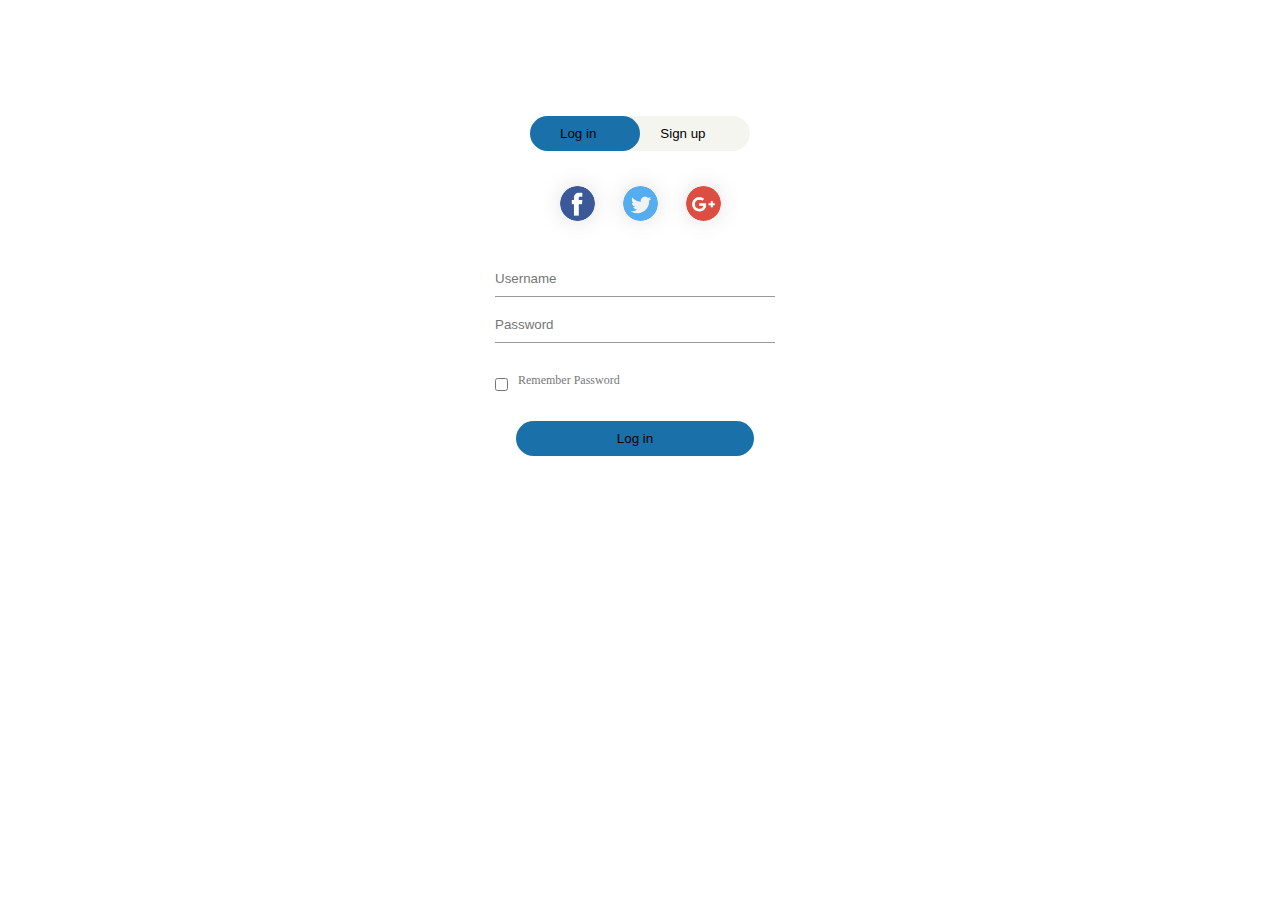
<file: acc.html>
<!DOCTYPE html>
<html>

<head>
    <title>acc</title>
    <link rel="stylesheet" href="acc.css">
</head>

<body>
    <div id="acc" class="contain-box">
        <div class="form-box">
            <div class="button-box">
                <div id="btn"></div>
                <button type="button" class="toggle-btn" onclick="Login()">Log in</button>
                <button type="button" class="toggle-btn" onclick="Signup()">Sign up</button>
            </div>
            <div class="social-icons">
                <img src="facebook (1).png">
                <img src="twitter.png">
                <img src="google-plus.png">
            </div>
            <form id="Login" class="input-group">
                <input type="text" class="input-field" placeholder="Username" required>
                <input type="text" class="input-field" placeholder="Password" required>
                <input type="checkbox" class="check-box"><span>Remember Password</span>
                <button type="submit" class="submit-btn">Log in</button>
            </form>
            <form id="Signup" class="input-group">
                <input type="email" class="input-field" placeholder="Username" required>
                <input type="email" class="input-field" placeholder="Email" required>
                <input type="text" class="input-field" placeholder="Password" required>
                <input type="checkbox" class="check-box"><span>I agree to the terms & conditions</span>
                <button type="submit" class="submit-btn">Sign up</button>
            </form>
        </div>
    </div>
    <script>
        var x = document.getElementById("Login");
        var y = document.getElementById("Signup");
        var z = document.getElementById("btn");

        function Signup() {
            x.style.left = "-400px";
            y.style.left = "50px";
            z.style.left = "110px";
        }

        function Login() {
            x.style.left = "50px";
            y.style.left = "450px";
            z.style.left = "0";
        }
    </script>

</body>

</html>
</file>
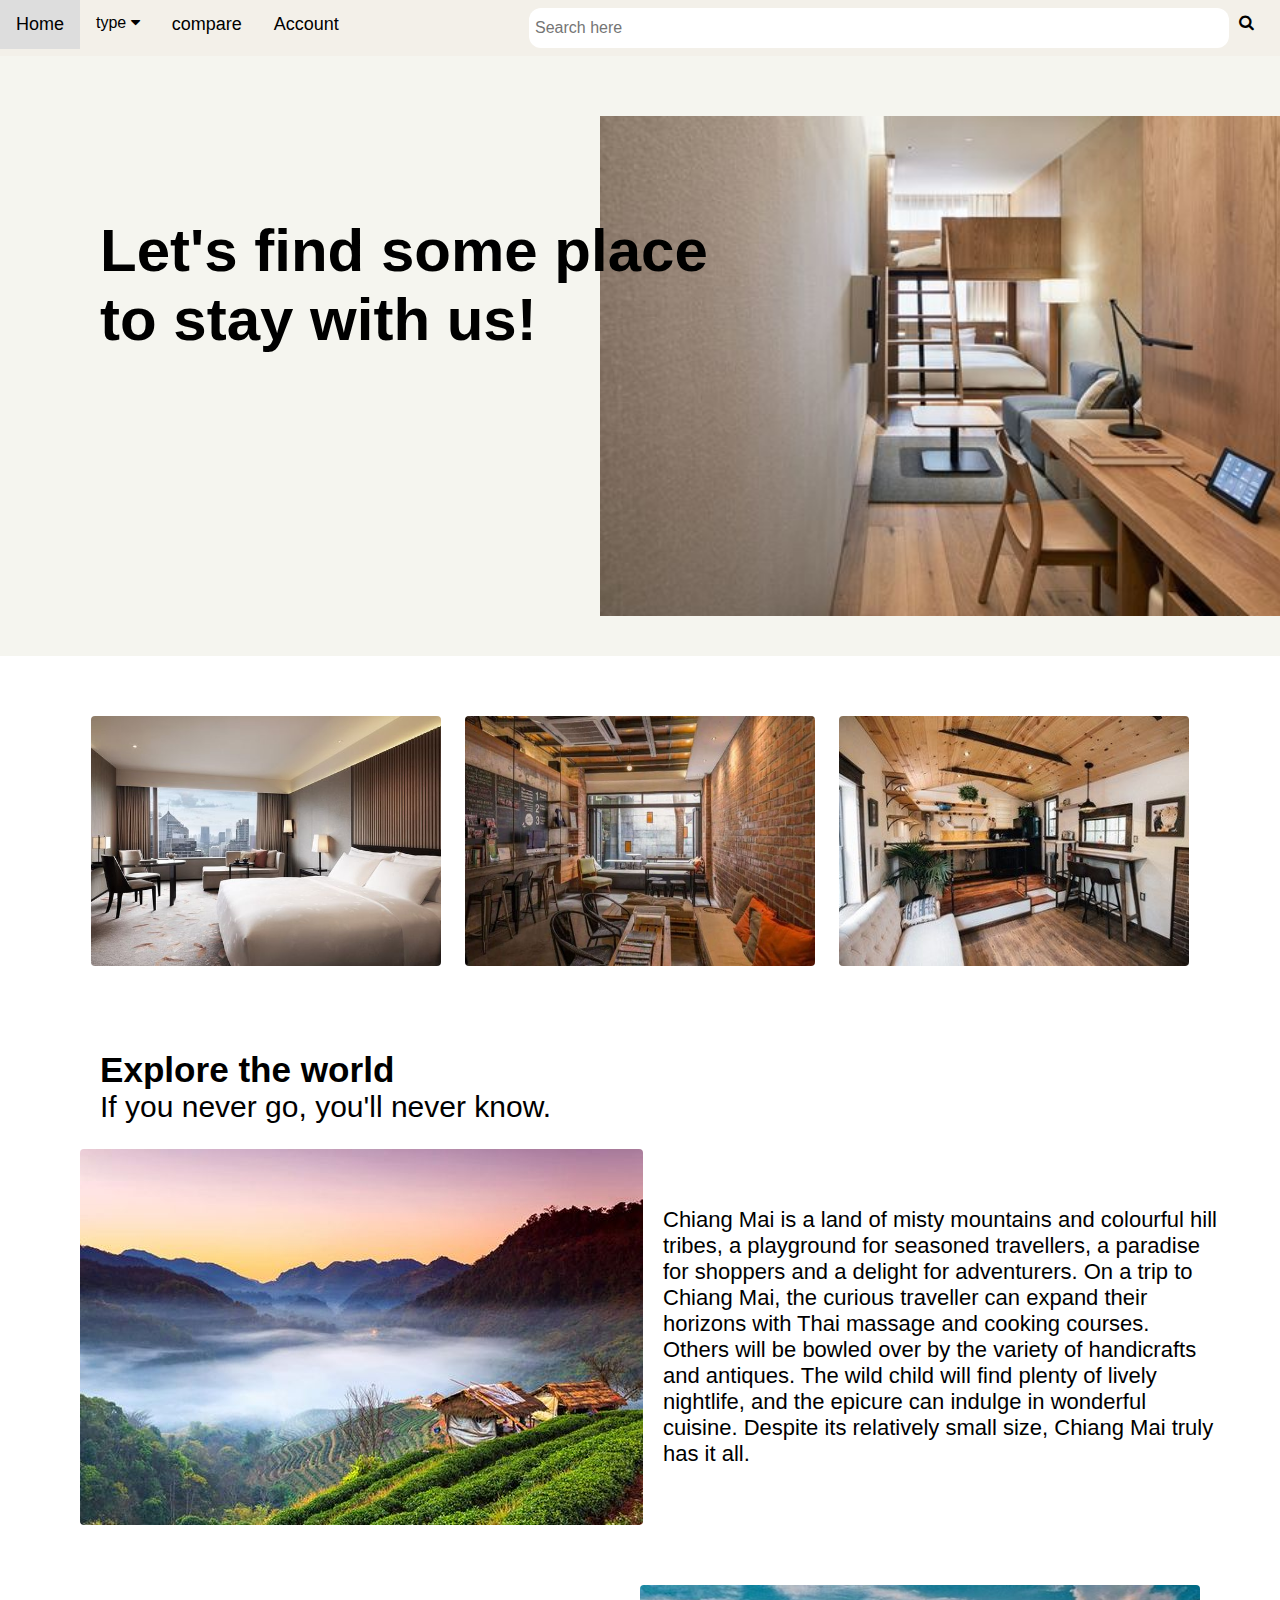
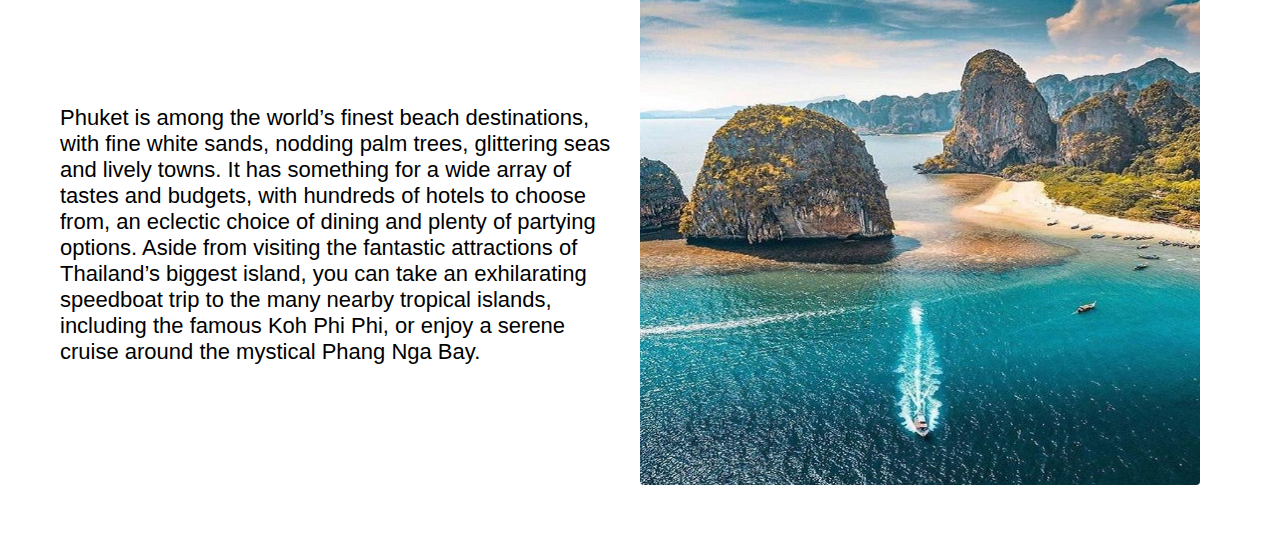
<file: new.html>
<!DOCTYPE html>
<html>

<head>
    <meta name="viewport" content="width=device-width, initial-scale=1">
    <link rel="stylesheet" href="https://cdnjs.cloudflare.com/ajax/libs/font-awesome/4.7.0/css/font-awesome.min.css">
    <title>Reserve</title>
    <link rel="stylesheet" href="new.css">
</head>

<body>
    <div class="topnav">
        <a href="#">Home</a>
        <div class="dropdown">
            <button class="dropbtn" onclick="myFunction()">type
                <i class="fa fa-caret-down"></i>
            </button>
            <div class="dropdown-content" id="myDropdown">
                <a href="#">hotel</a>
                <a href="#">hostel</a>
                <a href="#">house</a>
            </div>
        </div>
        <a href="#compare">compare</a>
        <a href="acc.html">Account</a>
        <!-- <div id="acc" class="contain-box">
            <div class="form-box">
                <div class="button-box">
                    <div id="btn"></div>
                    <button type="button" class="toggle-btn" onclick="Login()">Log in</button>
                    <button type="button" class="toggle-btn" onclick="Signup()">Sign up</button>
                </div>
                <div class="social-icons">
                    <img src="facebook (1).png">
                    <img src="twitter.png">
                    <img src="google-plus.png">
                </div>
                <form id="Login" class="input-group">
                    <input type="text" class="input-field" placeholder="Username" required>
                    <input type="text" class="input-field" placeholder="Password" required>
                    <input type="checkbox" class="check-box"><span>Remember Password</span>
                    <button type="submit" class="submit-btn">Log in</button>
                </form>
                <form id="Signup" class="input-group">
                    <input type="email" class="input-field" placeholder="Username" required>
                    <input type="email" class="input-field" placeholder="Email" required>
                    <input type="text" class="input-field" placeholder="Password" required>
                    <input type="checkbox" class="check-box"><span>I agree to the terms & conditions</span>
                    <button type="submit" class="submit-btn">Sign up</button>
                </form>
            </div>
        </div>
        <script>
            var x = document.getElementById("Login");
            var y = document.getElementById("Signup");
            var z = document.getElementById("btn");

            function Signup() {
                x.style.left = "-400px";
                y.style.left = "50px";
                z.style.left = "110px";
            }

            function Login() {
                x.style.left = "50px";
                y.style.left = "450px";
                z.style.left = "0";
            }
        </script> -->

        <div class="search">
            <form action="/action_page.php">
                <input type="text" placeholder="Search here" name="Search">
                <button type="submit"><i class="fa fa-search"></i></button>
            </form>
        </div>
    </div>
    <script>
        /* When the user clicks on the button, 
                                                                                                                                                                                                                                                                                                                                toggle between hiding and showing the dropdown content */
        function myFunction() {
            document.getElementById("myDropdown").classList.toggle("show");
        }

        // Close the dropdown if the user clicks outside of it
        window.onclick = function(e) {
            if (!e.target.matches('.dropbtn')) {
                var myDropdown = document.getElementById("myDropdown");
                if (myDropdown.classList.contains('show')) {
                    myDropdown.classList.remove('show');
                }
            }
        }
    </script>
    <!-- <div class="banner">
        <img src="banner.1.jpg">
    </div> -->

    <div class="hero">
        <div class="m2">
            <img src="hostel1.jpg" alt="hostel">
        </div>
        <div class="contain-text">
            <div>
                <h2>Let's find some place</h2>
            </div>
            <div>
                <h2 class="s">to stay with us!</h2>
            </div>
        </div>
    </div>

    <div class="recommend">
        <div class="pic">
            <div class="p1">
                <a href="#"><img src="hotel.jpg"></a>
                <div class="p2"></div>
                <a href="#"><img src="hostel.jpg"></a>
                <div class="p3"></div>
                <a href="#"><img src="house.jpg"></a>
            </div>
        </div>
    </div>
    <div class="word">
        <div class="word-head">
            <h3>Explore the world</h3>
            <p>If you never go, you'll never know.</p>
        </div>
        <div class="cm">
            <img src="cm.jpg">
            <p>Chiang Mai is a land of misty mountains and colourful hill tribes, a playground for seasoned travellers, a paradise for shoppers and a delight for adventurers. On a trip to Chiang Mai, the curious traveller can expand their horizons with Thai
                massage and cooking courses. Others will be bowled over by the variety of handicrafts and antiques. The wild child will find plenty of lively nightlife, and the epicure can indulge in wonderful cuisine. Despite its relatively small size,
                Chiang Mai truly has it all.
            </p>
        </div>
        <div class="phuket">
            <p>Phuket is among the world’s finest beach destinations, with fine white sands, nodding palm trees, glittering seas and lively towns. It has something for a wide array of tastes and budgets, with hundreds of hotels to choose from, an eclectic
                choice of dining and plenty of partying options. Aside from visiting the fantastic attractions of Thailand’s biggest island, you can take an exhilarating speedboat trip to the many nearby tropical islands, including the famous Koh Phi
                Phi, or enjoy a serene cruise around the mystical Phang Nga Bay.
            </p>
            <img src="phuket.jpg">
        </div>
    </div>
</body>

</html>
</file>
<file: acc.css>
.form-box {
    width: 380px;
    height: 480px;
    position: relative;
    margin: 6% auto;
    background: #fff;
    padding: 5px;
    overflow: hidden;
}

.button-box {
    width: 220px;
    /* height: 30px; */
    margin: 35px auto;
    position: relative;
    border-radius: 30px;
    background-color: #f5f5ef;
}

.toggle-btn {
    padding: 10px 30px;
    cursor: pointer;
    background: transparent;
    border: 0;
    outline: none;
    position: relative;
}

#btn {
    top: 0;
    left: 0;
    position: absolute;
    width: 110px;
    height: 100%;
    background-color: #1a71aa;
    border-radius: 30px;
    transform: .5s;
}

.social-icons {
    margin: 30px auto;
    text-align: center;
}

.social-icons img {
    /* width: 40px; */
    height: 35px;
    margin: 0 12px;
    box-shadow: 0 0 20px 0 #7f7f7f3d;
    cursor: pointer;
    border-radius: 50%;
}

.input-group {
    top: 180px;
    position: absolute;
    width: 280px;
    transition: .5s;
}

.input-field {
    width: 100%;
    padding: 10px 0;
    margin: 5px 0;
    border-left: 0;
    border-top: 0;
    border-right: 0;
    border-bottom: 1px solid #999;
    outline: none;
    background: transparent;
}

.submit-btn {
    width: 85%;
    padding: 10px 30px;
    cursor: pointer;
    display: block;
    margin: auto;
    background-color: #1a71aa;
    border: 0;
    outline: none;
    border-radius: 30px;
}

.check-box {
    margin: 30px 10px 30px 0;
}

span {
    color: #777;
    font-size: 12px;
    bottom: 68px;
    position: absolute;
}

#Login {
    left: 50px;
}

#Signup {
    left: 450px;
}
</file>
<file: new.css>
* {
    margin: 0;
    padding: 0;
    box-sizing: border-box;
}

body {
    font-family: sans-serif;
}

.topnav {
    overflow: hidden;
    background-color: #f3f0e9;
}

.topnav a {
    float: left;
    display: block;
    color: black;
    text-align: center;
    padding: 14px 16px;
    text-decoration: none;
    font-size: 18px;
}

.topnav a:hover {
    background-color: #ddd;
    color: black;
}

.topnav .menu {
    float: right;
}

.topnav input[type=text] {
    padding: 6px;
    margin-top: 8px;
    font-size: 16px;
    border: none;
    border-radius: 12px;
    width: 700px;
    height: 40px;
    margin-bottom: 8px;
}

.topnav .search {
    float: right;
}

.topnav .search button {
    float: right;
    padding: 6px 10px;
    margin-top: 8px;
    margin-right: 16px;
    background: #f3f0e9;
    font-size: 16px;
    border: none;
    cursor: pointer;
}

.dropdown {
    float: left;
    overflow: hidden;
}

.dropdown .dropbtn {
    cursor: pointer;
    font-size: 16px;
    border: none;
    outline: none;
    color: black;
    padding: 14px 16px;
    background-color: #f3f0e9;
    margin: 0;
}

.dropdown:hover .dropbtn,
.dropbtn:focus {
    background-color: #ddd;
}

.dropdown-content {
    display: none;
    position: absolute;
    background-color: #f3f0e9;
    min-width: 160px;
    box-shadow: 0px 8px 16px 0px rgba(0, 0, 0, 0.2);
    z-index: 1;
}

.dropdown-content a {
    float: none;
    color: black;
    padding: 12px 16px;
    text-decoration: none;
    display: block;
    text-align: left;
}

.dropdown-content a:hover {
    background-color: #ddd;
}

.show {
    display: block;
}

@media screen and (max-width:800px) {
    .topnav {
        width: 100%;
    }
}


/* .banner {
    width: 100%;
    height: 350px;
    background-color: #ffffff;
    text-align: center;
    background-color: #f5f5ef;
}

.banner h {
    text-align: center;
}

.banner img {
    height: 300px;
    margin-top: 20px;
} */

.p1,
.p2,
.p3 {
    /* width: 300px;
    height: 200px; */
    /* border: 2px solid black; */
    margin: 10px 12px;
    display: flex;
    justify-content: space-around;
}

.recommend {
    display: flex;
    justify-content: space-around;
    margin-top: 50px;
    /* position: absolute; */
}

.p1 img {
    width: 350px;
    height: 250px;
    border-radius: 4px;
}

.hero {
    width: 100%;
    height: 600px;
    background-color: #f5f5ef;
    /* text-align: center; */
}

.contain-text {
    font-size: 40px;
    padding-top: 160px;
    padding-left: 100px;
    position: absolute;
}

.m2 img {
    width: 800px;
    height: 500px;
    margin-top: 60px;
    margin-left: 600px;
    position: absolute;
}

.type {
    font-size: 20px;
    margin-top: -5px;
    margin-left: 20px;
}

.pic {
    margin-top: 0;
}

.word {
    margin: 40px;
}

.word-head {
    font-size: 30px;
    padding-top: 30px;
    padding-left: 60px;
}

.cm {
    display: flex;
    align-items: center;
    margin: 5px 20px;
    flex-direction: row;
}

.cm p {
    flex: 1;
    font-size: 22px;
}

.cm img {
    flex: 1;
    border-radius: 4px;
    margin: 20px;
}

.phuket {
    display: flex;
    align-items: center;
    margin: 20px;
    flex-direction: row;
}

.phuket p {
    flex: 1;
    font-size: 22px;
}

.phuket img {
    flex: 1;
    border-radius: 4px;
    margin: 20px;
    width: 80px;
    height: 500px;
}
</file>
